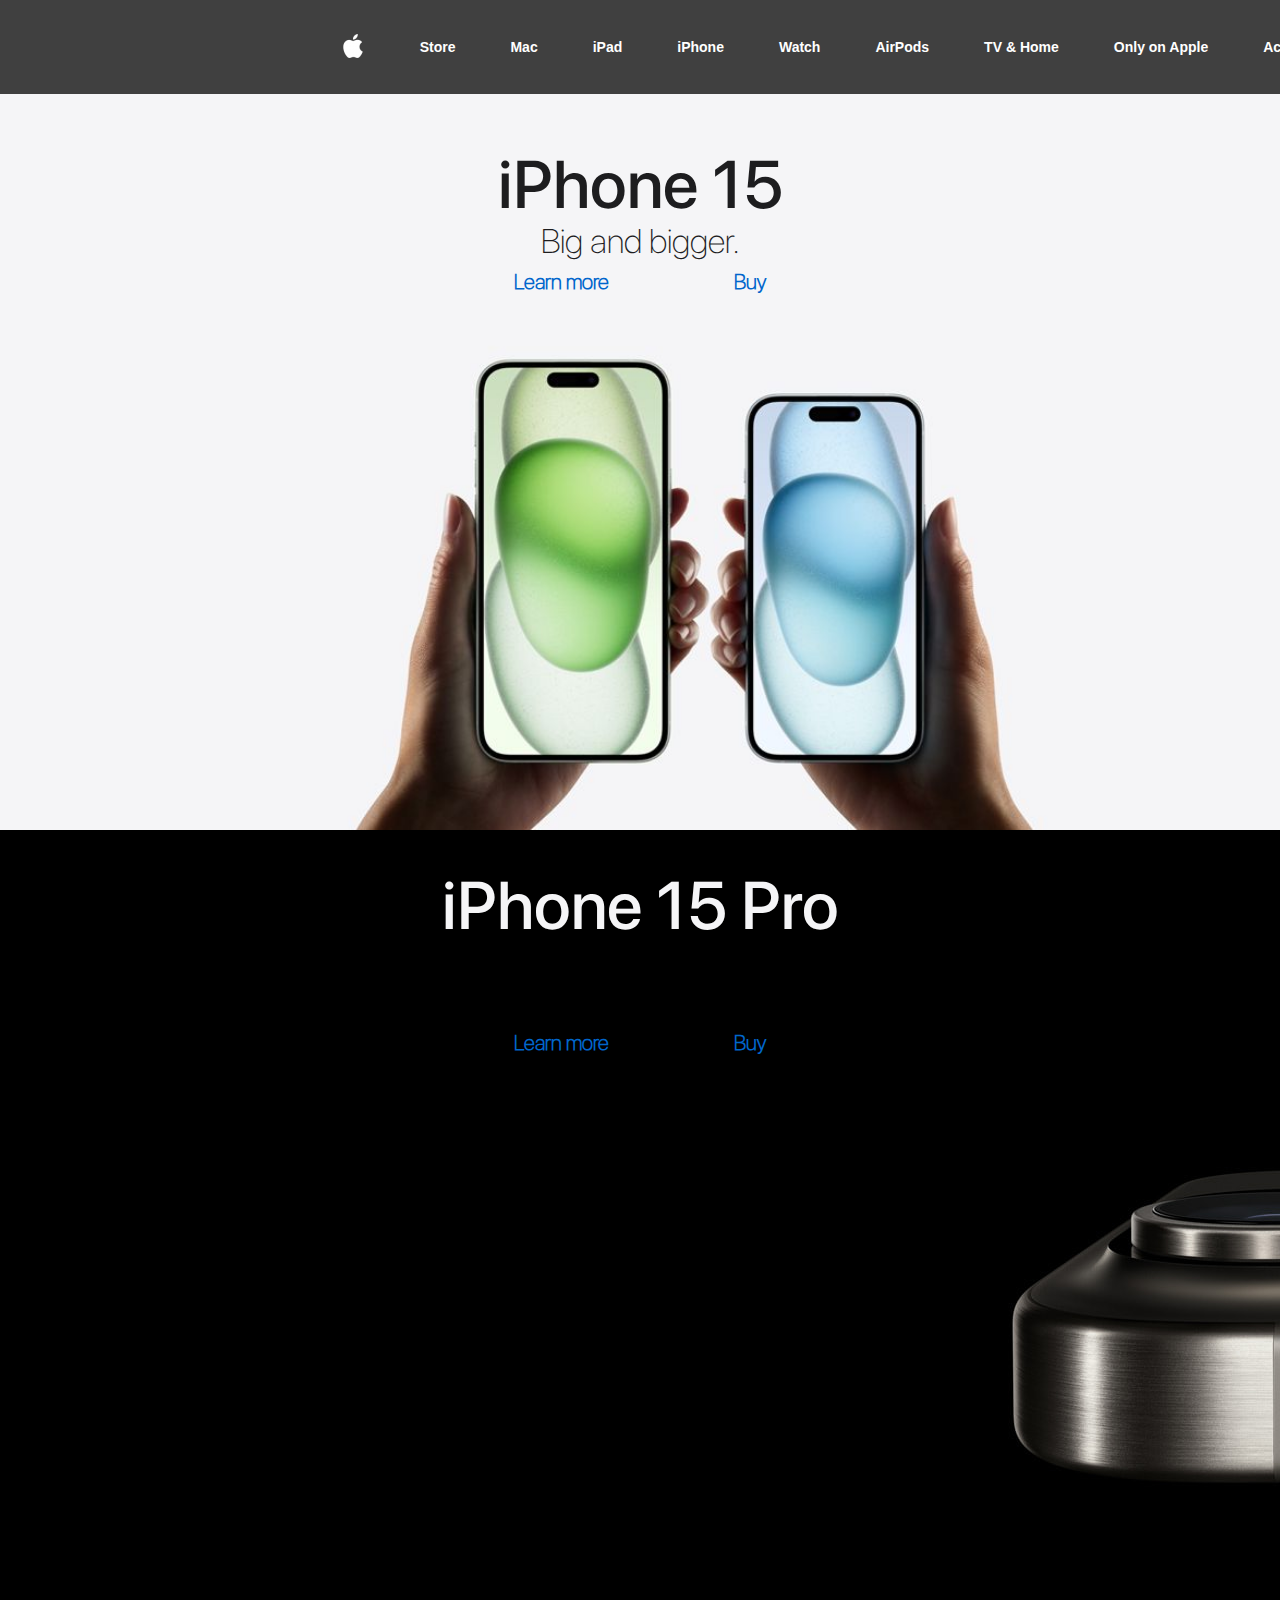
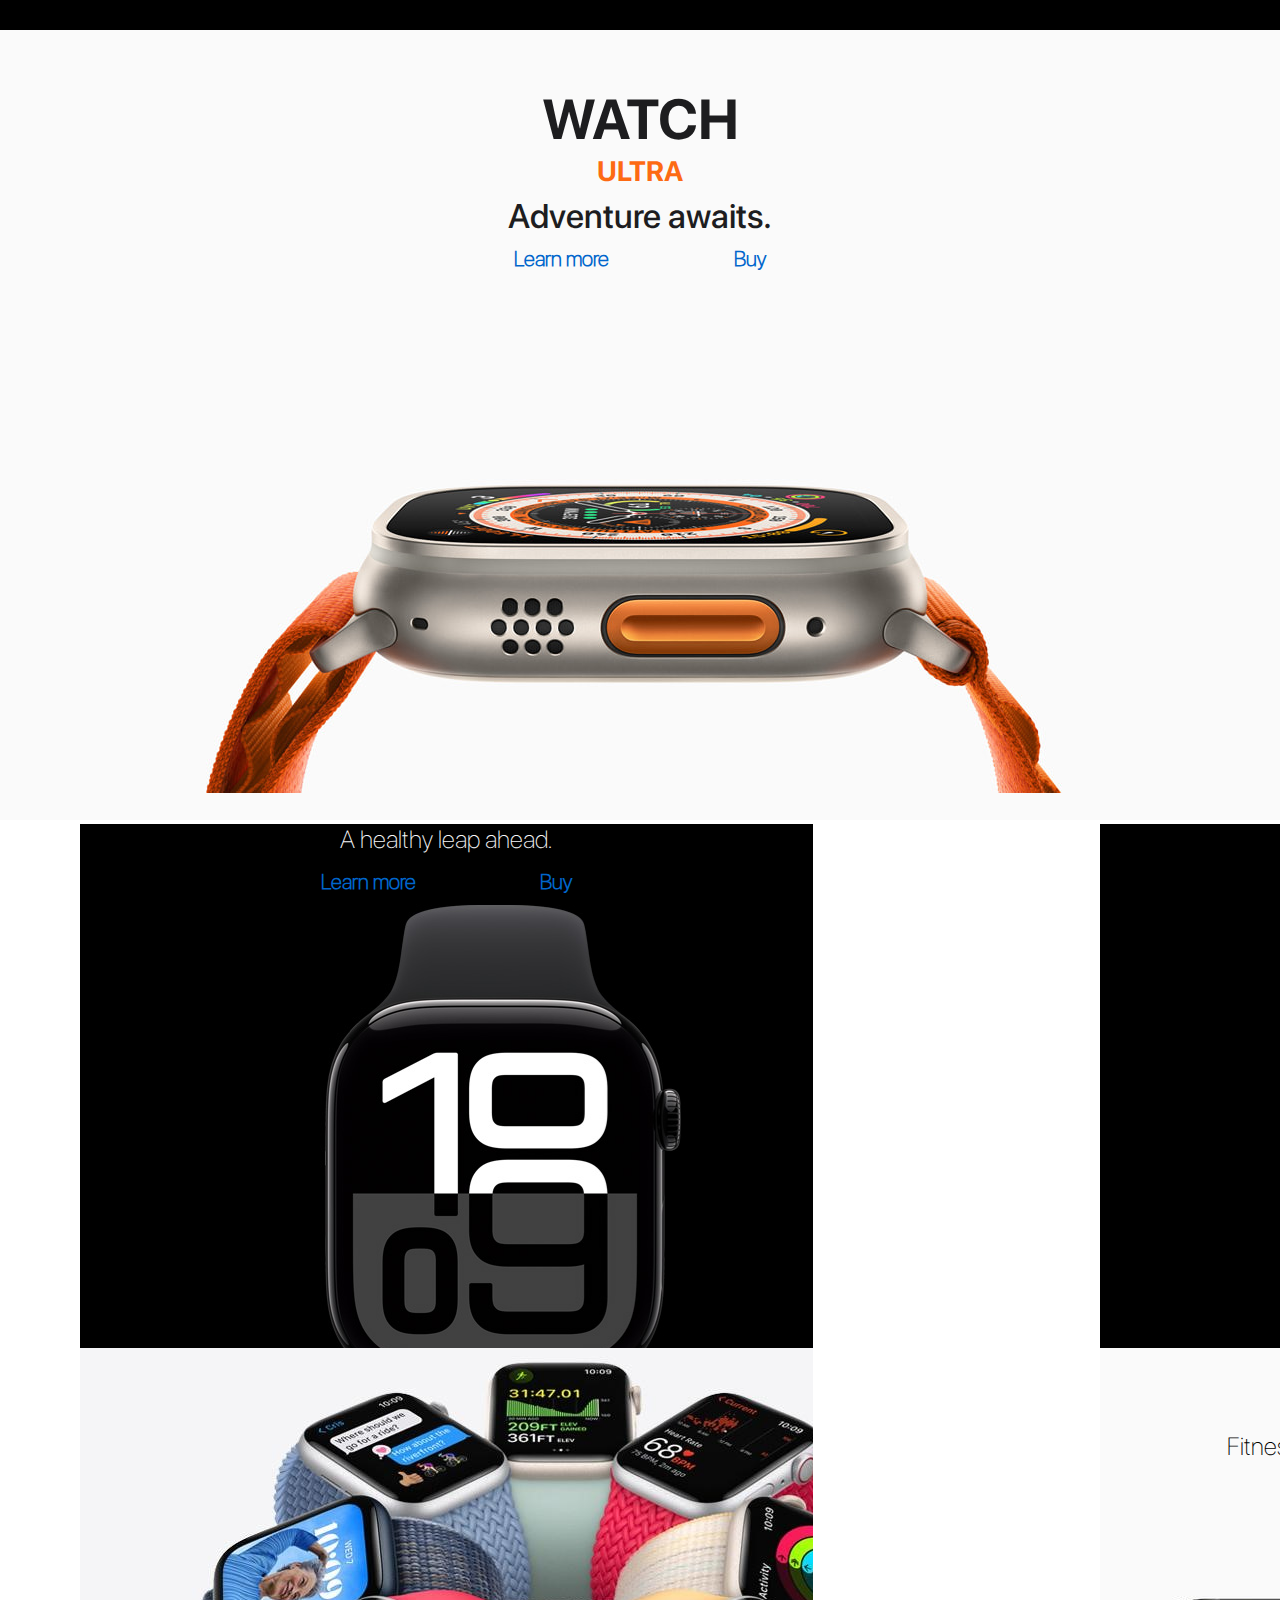
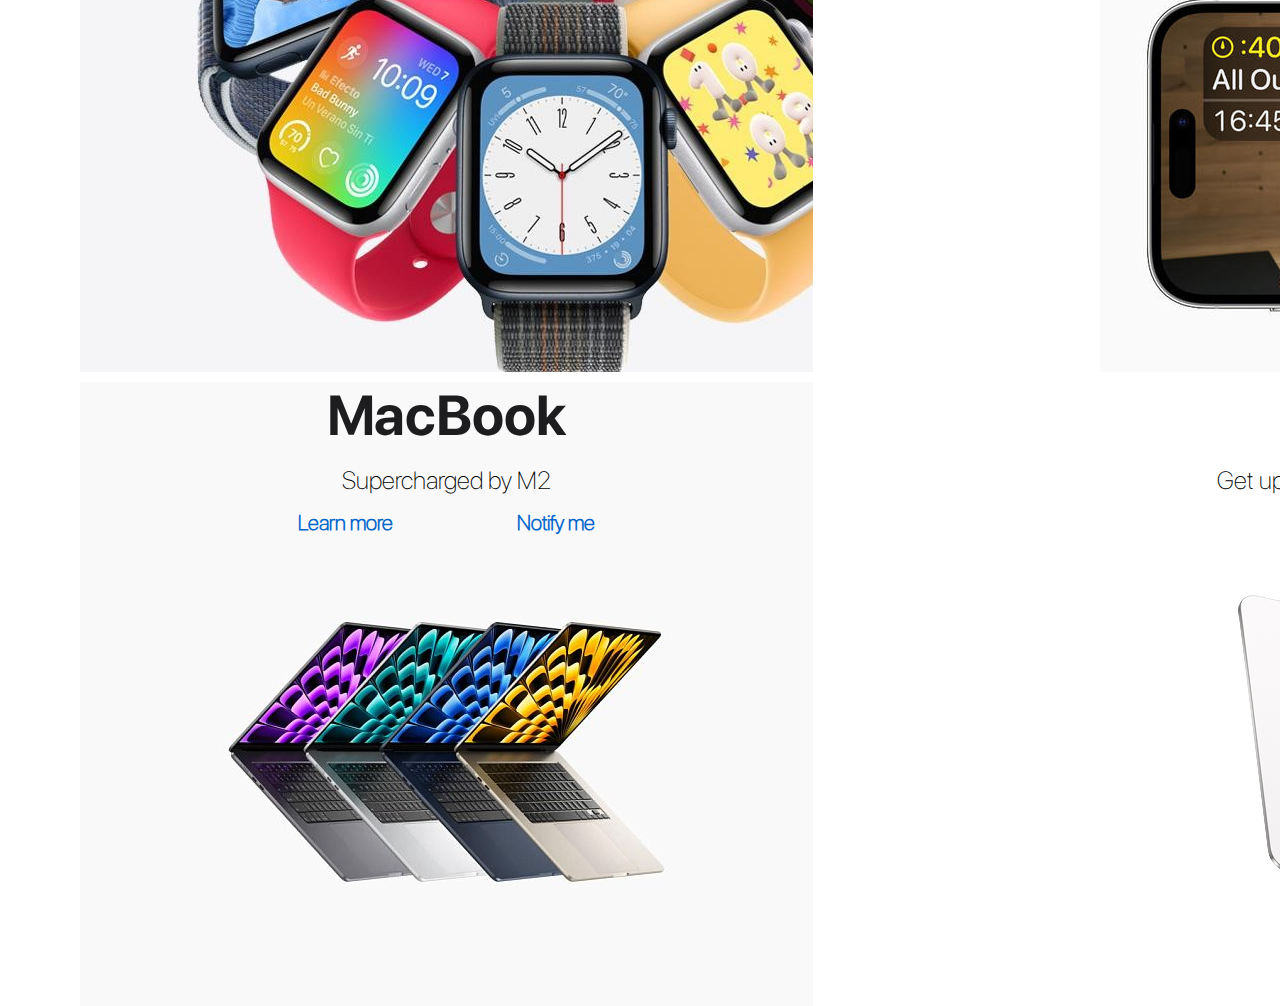
<file: index.html>
<!DOCTYPE html>
<html lang="ru">
<head>
    <meta charset="UTF-8">
    <title>Apple</title>
    <link rel="stylesheet" href="style.css">
    <link rel="stylesheet" href="fonts.css">
</head>
<body>

<header>
    <nav>
        <a href="#home"><img src="apple-24.png"></a>
        <a href="#Store">Store</a>
        <a href="#Mac">Mac</a>
        <a href="#iPad">iPad</a>
        <a href="#iPhone">iPhone</a>
        <a href="#Watch">Watch</a>
        <a href="#AirPods">AirPods</a>
        <a href="#TV&Home">TV & Home</a>
        <a href="#OnlyonApple">Only on Apple</a>
        <a href="#Accessories">Accessories</a>
        <a href="#Support">Support</a>
        <a href="#Search"></a>
        <a href="#Shop"></a>
    </nav>
</header>
    <main>
        <section>
            <div class="page1">      
                <div class="iphone">
                    <p class="iphonetext">iPhone 15</p>
                    <p class="bigtext">Big and bigger.</p>
                </div>

                <div class="spamm">
                    <span class="learnmore">Learn more</span>
                    <span class="buy">Buy</span>
                </div>
                
                <img class="photoiphone" src="iphone-15-model-unselect-gallery-1-202309_FMT_WHH.jpg">
            </div>

            <div class="page2"> 
            <div class="iphone15">
                <p class="iphone15text">iPhone 15 Pro</p>
                <p class="probeyond">Pro.Beyond.</p>
            </div>
            <div class="spamm1">
                <span class="learnmore">Learn more</span>
                <span class="buy">Buy</span>
            </div>
            <img  class="imgip" src="Apple-iPhone-15-Pro-lineup-camera-system-230912_big.jpg.large.jpg">
            </div>

            <div class="page3"> 
                <div class="watch">
                    <p class="watchultra1">WATCH</p>
                    <p class="watchultra2">ULTRA</p>
                    <p class="adventureawaits">Adventure awaits.</p>
                    
                </div>
                <div class="spamm2">
                    <span class="learnmore">Learn more</span>
                    <span class="buy">Buy</span>
                </div>
                <div class="watchphoto">
                    
                    <img src="Apple-Watch-Ultra-Orange-Alpine-Loop-Action-button-220907_big.jpg.large.jpg">
                </div>
            </div>

            

        </section>

        <div class="page4">
                <div class="container1">
                    <p class="ahealthyleapahead">A healthy leap ahead.</p>
                    <div class="spamm2">
                        <span class="learnmore">Learn more</span>
                        <span class="buy">Buy</span>
                    </div>
                </div>
                
                <div class="container2">
                    <p class="AirPods">AirPods Pro</p>
                    <p class="Rebuiltfromthesoundup">Rebuilt from the sound up.</p>
                    <div class="spamm2">
                        <span class="learnmore">Learn more</span>
                        <span class="buy">Buy</span>
                    </div>
                </div>
                <div class="container3">
                    <img src="Apple-Fitness-Plus-hero-220907_big.jpg.large.jpg" class="fitness">
                </div>
                <div class="container4">
                    <p class="fitnes">Fitness+</p>
                    <p class="fitnessforeveryone">Fitness for everyone. Now all you need is iPhone.</p>
                    <div class="spamm2">
                        <span class="learnmore">Learn more</span>
                        <span class="buy">Notify me</span>
                    </div>
                </div>
                <div class="container5">
                    <p class="fitnes">MacBook</p>
                    <p class="fitnessforeveryone">Supercharged by M2</p>
                    <div class="spamm2">
                        <span class="learnmore">Learn more</span>
                        <span class="buy">Notify me</span>
                    </div><img src="3b2371c669fa24dc5e9680e858cbf9a7.jpeg" class="macbook">
                </div>
                <div class="container6">
                    <p class="fitnes">Card</p>
                    <p class="fitnessforeveryone">Get up to 3% Daily Cash back with every purchase.</p>
                    <div class="spamm2">
                        <span class="learnmore">Learn more</span>
                        <span class="buy">Apply now </span>
                        <img src="Apple-Card-available-today-Apple-Card-082019_inline.jpg.large.jpg" class="applecard">
                </div>
        </div>
    </main>
    
<footer>
       
</footer>

</body>
</html>
</file>
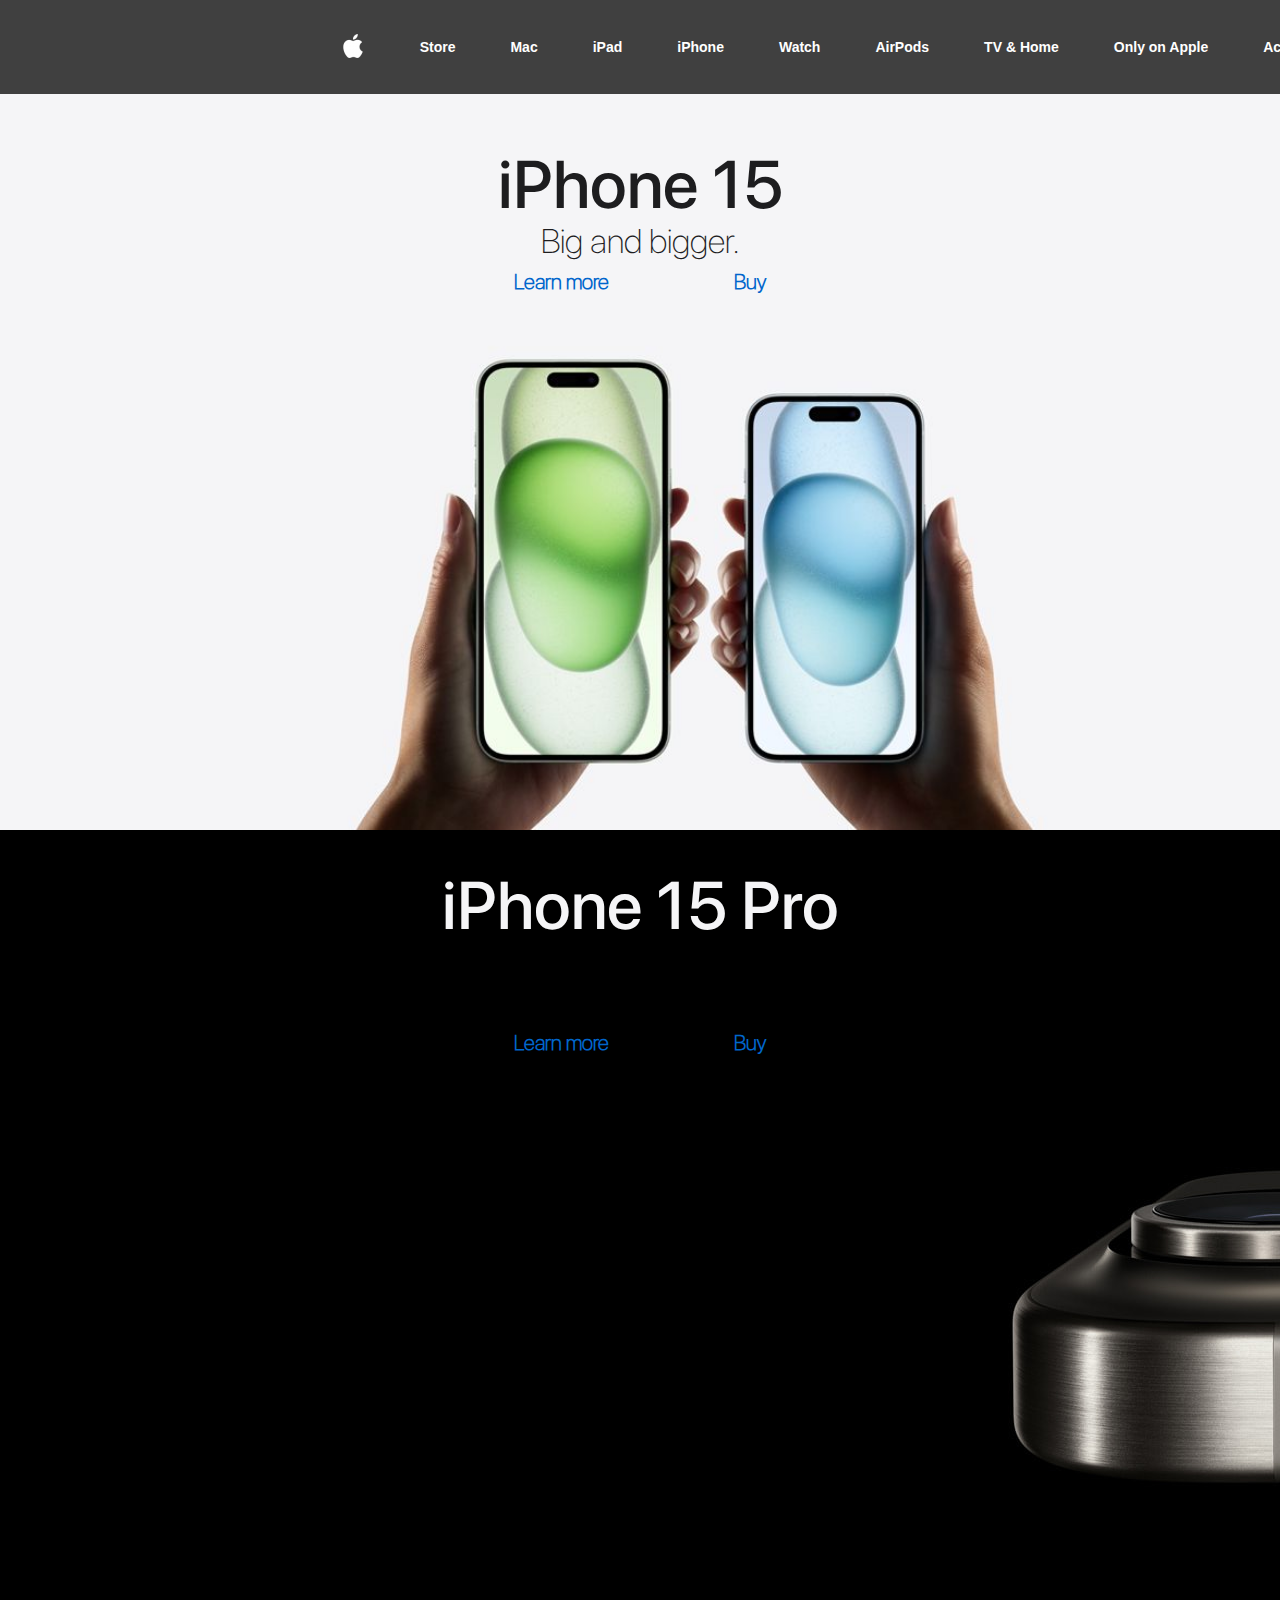
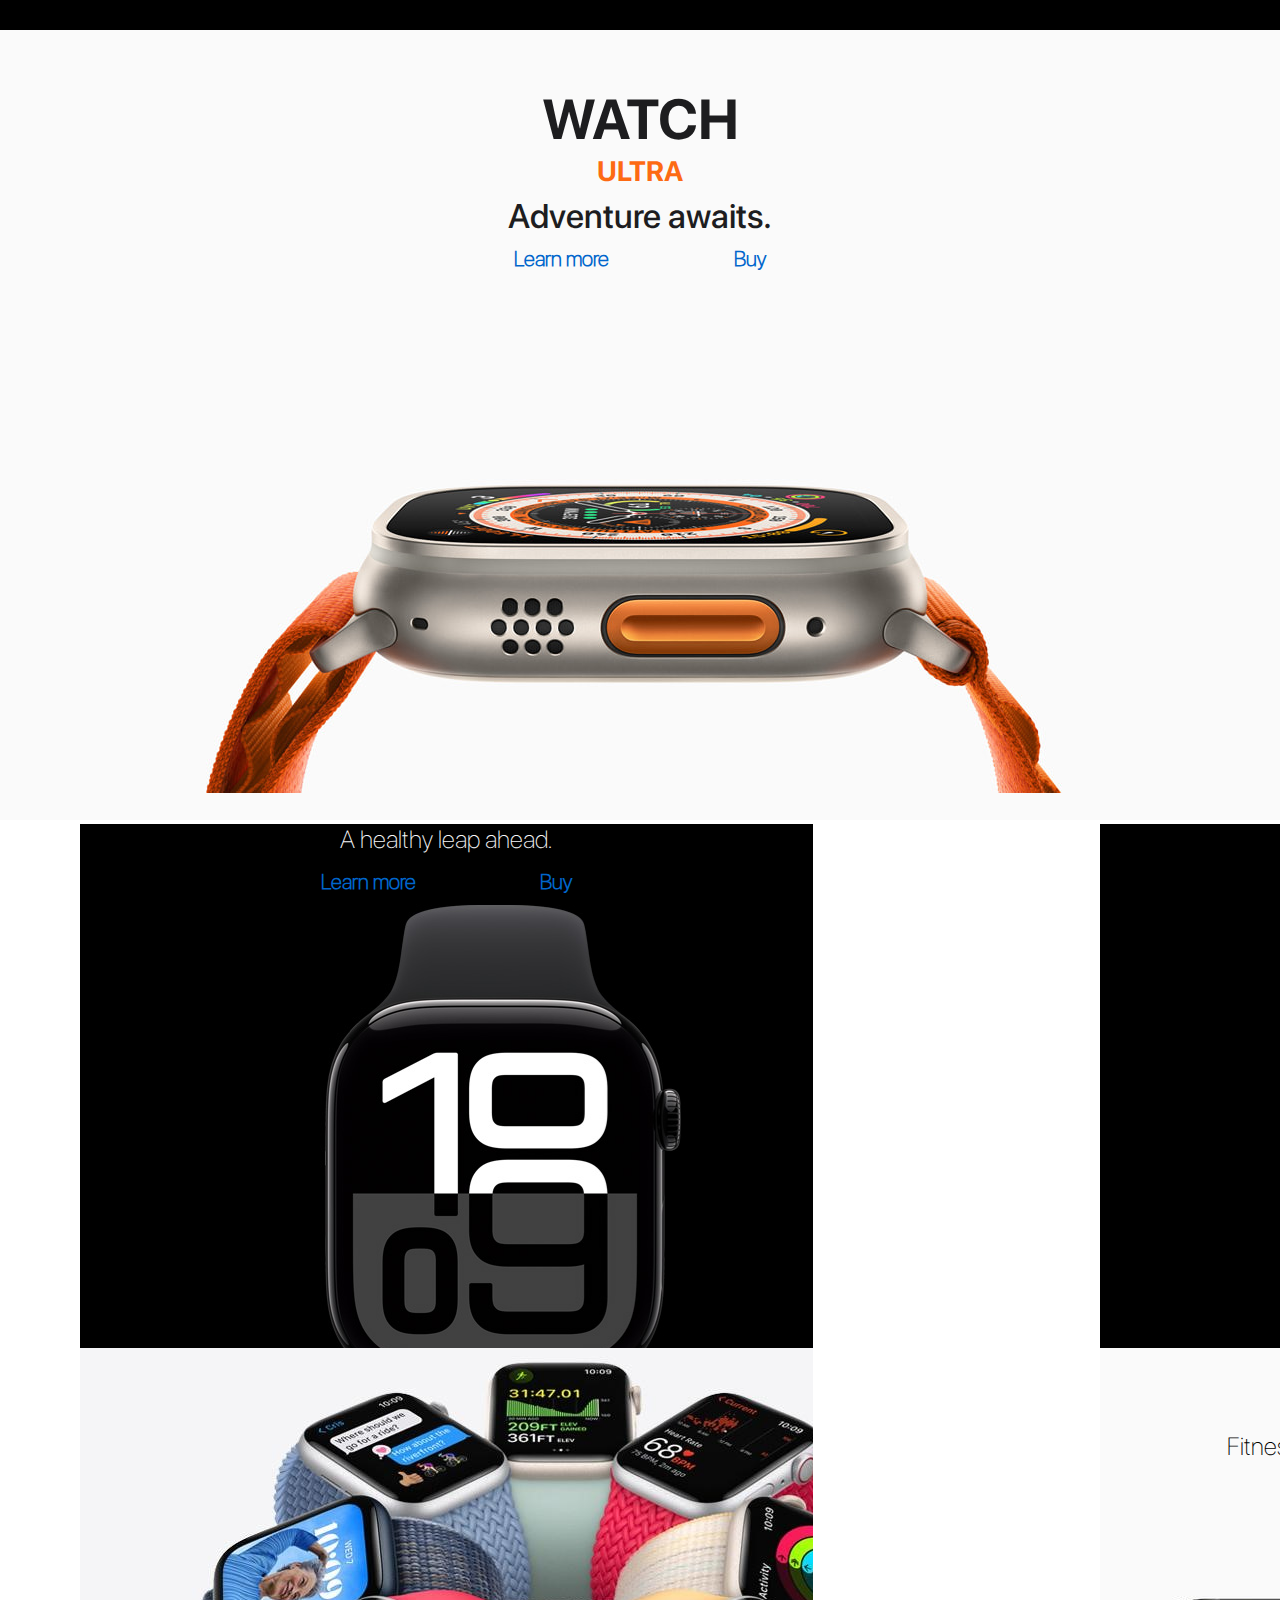
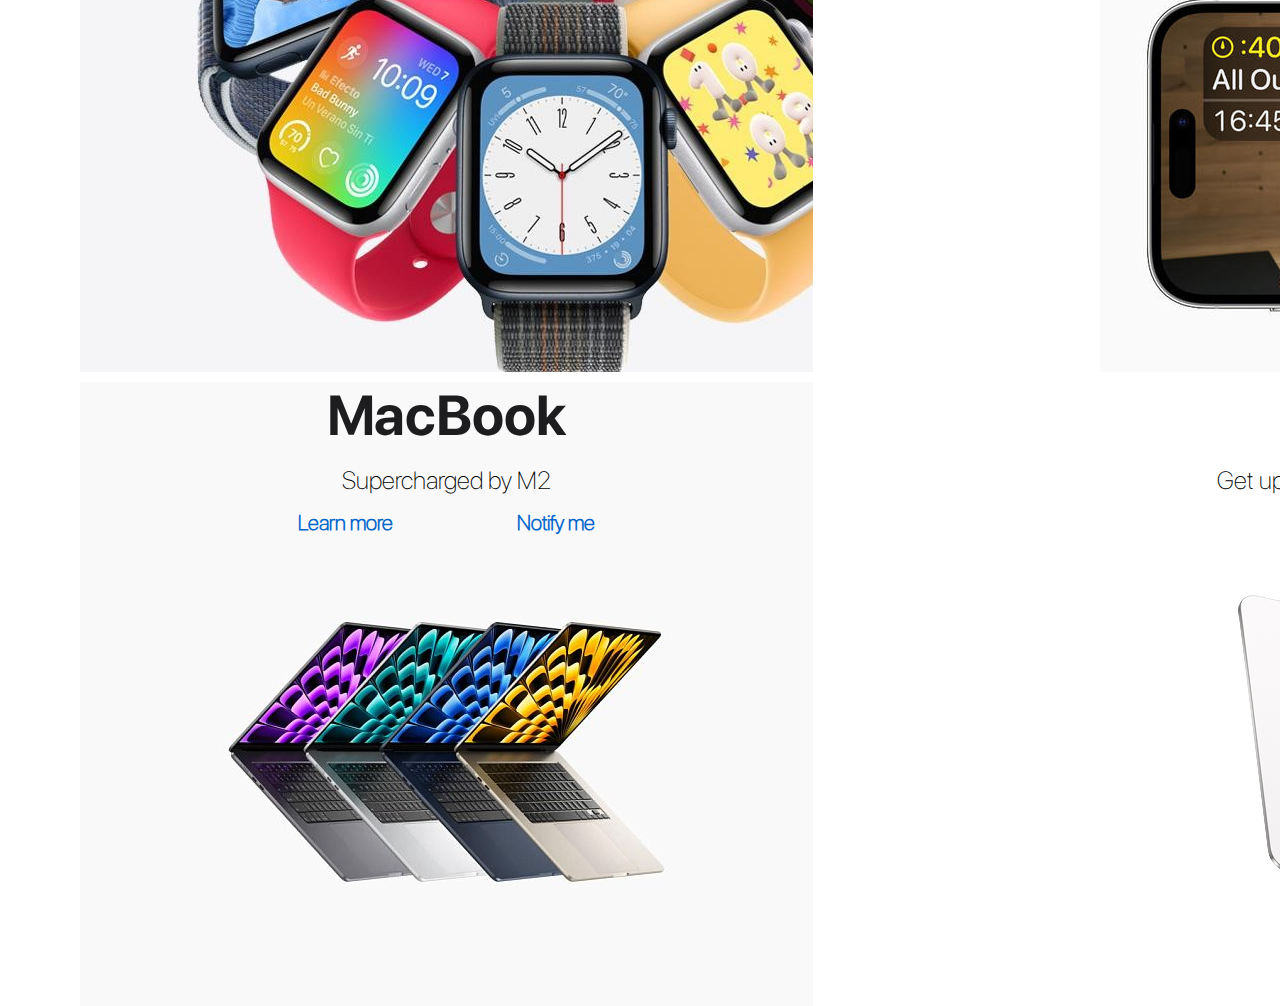
<file: main.html>
<!DOCTYPE html>
<html lang="ru">
<head>
    <meta charset="UTF-8">
    <title>Apple</title>
    <link rel="stylesheet" href="style.css">
    <link rel="stylesheet" href="fonts.css">
</head>
<body>

<header>
    <nav>
        <a href="#home"><img src="apple-24.png"></a>
        <a href="#Store">Store</a>
        <a href="#Mac">Mac</a>
        <a href="#iPad">iPad</a>
        <a href="#iPhone">iPhone</a>
        <a href="#Watch">Watch</a>
        <a href="#AirPods">AirPods</a>
        <a href="#TV&Home">TV & Home</a>
        <a href="#OnlyonApple">Only on Apple</a>
        <a href="#Accessories">Accessories</a>
        <a href="#Support">Support</a>
        <a href="#Search"></a>
        <a href="#Shop"></a>
    </nav>
</header>
    <main>
        <section>
            <div class="page1">      
                <div class="iphone">
                    <p class="iphonetext">iPhone 15</p>
                    <p class="bigtext">Big and bigger.</p>
                </div>

                <div class="spamm">
                    <span class="learnmore">Learn more</span>
                    <span class="buy">Buy</span>
                </div>
                
                <img class="photoiphone" src="iphone-15-model-unselect-gallery-1-202309_FMT_WHH.jpg">
            </div>

            <div class="page2"> 
            <div class="iphone15">
                <p class="iphone15text">iPhone 15 Pro</p>
                <p class="probeyond">Pro.Beyond.</p>
            </div>
            <div class="spamm1">
                <span class="learnmore">Learn more</span>
                <span class="buy">Buy</span>
            </div>
            <img  class="imgip" src="Apple-iPhone-15-Pro-lineup-camera-system-230912_big.jpg.large.jpg">
            </div>

            <div class="page3"> 
                <div class="watch">
                    <p class="watchultra1">WATCH</p>
                    <p class="watchultra2">ULTRA</p>
                    <p class="adventureawaits">Adventure awaits.</p>
                    
                </div>
                <div class="spamm2">
                    <span class="learnmore">Learn more</span>
                    <span class="buy">Buy</span>
                </div>
                <div class="watchphoto">
                    
                    <img src="Apple-Watch-Ultra-Orange-Alpine-Loop-Action-button-220907_big.jpg.large.jpg">
                </div>
            </div>

            

        </section>

        <div class="page4">
                <div class="container1">
                    <p class="ahealthyleapahead">A healthy leap ahead.</p>
                    <div class="spamm2">
                        <span class="learnmore">Learn more</span>
                        <span class="buy">Buy</span>
                    </div>
                </div>
                
                <div class="container2">
                    <p class="AirPods">AirPods Pro</p>
                    <p class="Rebuiltfromthesoundup">Rebuilt from the sound up.</p>
                    <div class="spamm2">
                        <span class="learnmore">Learn more</span>
                        <span class="buy">Buy</span>
                    </div>
                </div>
                <div class="container3">
                    <img src="Apple-Fitness-Plus-hero-220907_big.jpg.large.jpg" class="fitness">
                </div>
                <div class="container4">
                    <p class="fitnes">Fitness+</p>
                    <p class="fitnessforeveryone">Fitness for everyone. Now all you need is iPhone.</p>
                    <div class="spamm2">
                        <span class="learnmore">Learn more</span>
                        <span class="buy">Notify me</span>
                    </div>
                </div>
                <div class="container5">
                    <p class="fitnes">MacBook</p>
                    <p class="fitnessforeveryone">Supercharged by M2</p>
                    <div class="spamm2">
                        <span class="learnmore">Learn more</span>
                        <span class="buy">Notify me</span>
                    </div><img src="3b2371c669fa24dc5e9680e858cbf9a7.jpeg" class="macbook">
                </div>
                <div class="container6">
                    <p class="fitnes">Card</p>
                    <p class="fitnessforeveryone">Get up to 3% Daily Cash back with every purchase.</p>
                    <div class="spamm2">
                        <span class="learnmore">Learn more</span>
                        <span class="buy">Apply now </span>
                        <img src="Apple-Card-available-today-Apple-Card-082019_inline.jpg.large.jpg" class="applecard">
                </div>
        </div>
    </main>
    
<footer>
       
</footer>

</body>
</html>
</file>
<file: style.css>
body{
    font-family: Arial, sans-serif;
    margin: 0;
    padding: 0;
    background-color: rgb(255, 255, 255);
    text-align: center;
    border: 0;
}
nav{align-items: center;
    gap: 25px;
    display:flex;
    justify-content: center;
    padding: 25px;
    background-color: rgba(0, 0, 0, 0.75);
    position: absolute;
    top: 0;
    width: 1855px;
    height: 44px;
}

nav a{
    color: white;
    margin: 15px;
    text-decoration: none;
    font-weight: bold;
    font-size: 14px;
}
.spamm{
    margin-top: -25px;
    cursor: pointer;
}
.spamm1{
    margin-top: 0px;
    cursor: pointer;
}
.spamm2{
    margin-top: -10px;
    cursor: pointer;
}
.learnmore{
    font-family: 'SF-Pro-Display-Thin';
    font-weight: 100;
    color: #0066CC;
    margin: 60px;
    text-decoration: none;
    font-weight: bold;
    font-size: 21px;
}
.buy{
    font-family: 'SF-Pro-Display-Thin';
    font-weight: 100;
    color: #0066CC;
    margin: 60px;
    text-decoration: none;
    font-weight: bold;
    font-size: 21px;
    margin-top: -100px;
}

section{
    margin-top: 94px;
    width: 100%;
    height: 2320px;
    background: rgb(255, 37, 37);
}
main{
    flex: 1;
}
.page1{
    height: 736px;
    background-color: #F5F5F7;
}
.page2{
    height: 800px;
    background-color: #000000;
}
.page3{
    height: 790px;
    background-color: #FAFAFA;
}
.page4{
    
    height: 1776px;
    background-color: #FFFFFF;
}
.iphone{
    overflow: hidden;
    height: 199.64px;
    background-color: #F5F5F7;
}
.iphone15{
    overflow: hidden;
    height: 199.64px;
    background-color: #000000;
}
.watch{
    overflow: hidden;
    height: 225.64px;
    background-color: #FAFAFA;
   
}
.photoiphone{
    height:536.36px;
}
.iphonetext{
    
    margin-top: 50px;
    color: #1D1D1F;
    font-family: 'SF-Pro-Display-Medium', sans-serif;
    font-size: 67px;
}
.iphone15text{
    color: #F5F5F7;
    font-family: 'SF-Pro-Display-Medium', sans-serif;
    font-size: 67px;
    margin-top: 35px;
}

.adventureawaits{
    margin-top: -20px;
    color: #1D1D1F;
    font-family: 'SF-Pro-Display-Medium';
    font-size: 34px;
    font-weight: 300;
   
}
.bigtext{
    margin-top: -70px;
    color: #1D1D1F;
    font-family: 'SF-Pro-Display-Thin';
    font-size: 34px;
    font-weight: 550;
}
.imgip{
    margin-top: 0px;
    margin-left: 920px;
}
.watchultra1{
  
    color: #1D1D1F;
    font-family: 'SF-Pro-Display-Bold';
    font-size: 56px;
    font-weight: 550;
}
.watchultra2{
    margin-top: -55px;
    color: #FD6A13;
    font-family: 'SF-Pro-Display-Bold';
    font-size: 28px;
    font-weight: 550;
    
}
.watchphoto{
    margin-top: 120px;
}
.container1{
    margin-left: 80px;
    width: 733.12px;
    height: 624px;
    background-image: url(finish_alum_black_02__bu7sw1szt336_xlarge.jpg);
}
.container2{
    margin-left: 1100px;
    margin-top: -656px;
    width: 733.12px;
    height: 624px;
    background-image: url(Apple-AirPods-Pro-2nd-gen-hero-220907_big.jpg.large.jpg);
}
.container3{
    margin-top: -100px;
    margin-left: 80px;
    width: 733.12px;
    height: 624px;
    background-image: url(Apple_SE2.jpg);
}
.container4{
    text-align: center;
    margin-left: 1100px;
    margin-top: -624px;
    width: 733.12px;
    height: 624px;
    background-color: #FAFAFA;
}
.container5{
    margin-top: 20px;
    margin-left: 80px;
    width: 733.12px;
    height: 624px;
    background-color: #F9F9F9;
}
.container6{
    margin-left: 1100px;
    margin-top: -624px;
    width: 733.12px;
    height: 624px;
    background-color: #FFFFFF;
}
.ahealthyleapahead{
    margin-top: 10px;
    color: #F5F5F7;
    font-family: 'SF-Pro-Display-Thin';
    font-size: 25px;
    font-weight: 300;
}
.AirPods{
    color: #F5F5F7;
    font-family: 'SF-Pro-Display-Thin';
    font-size: 32px;
    font-weight: 550;
}
.Rebuiltfromthesoundup{
 
    color: #F5F5F7;
    font-family: 'SF-Pro-Display-Thin';
    font-size: 25px;
    font-weight: 300;
}
.fitness{
    margin-left: 1020px;
    margin-top: 200px;
   
}
.fitnes{
    color: #1D1D1F;
    font-family: 'SF-Pro-Display-Bold';
    font-size: 56px;
    font-weight: 550;
    margin-top: -10px;
  
}
.fitnessforeveryone{
    color: #000000;
    font-family: 'SF-Pro-Display-Thin';
    font-size: 25px;
    font-weight: 300;
    margin-top: -40px;
}
.macbook{
    margin-left: 20px;
    margin-top: 50px;
}
.applecard{
    margin-left: 20px;
    margin-top: 00px;
}
</file>
<file: fonts.css>
@font-face {
    font-family: 'SF-Pro-Display-Medium';
    src: local('SF-Pro-Display-Medium'),
    url(/fonts/SF-Pro-Display-Medium.otf);
   
}
@font-face {
    font-family: 'SF-Pro-Display-Thin';
    src: local('SF-Pro-Display-Thin'),
    url(/fonts/SF-Pro-Display-Thin.otf);
   
}
@font-face {
    font-family: 'SF-Pro-Display-Bold';
    src: local('SF-Pro-Display-Bold'),
    url(/fonts/SF-Pro-Display-Bold.otf);
}
@font-face {
    font-family: 'SF-Pro-Display-Light';
    src: local('SF-Pro-Display-Light'),
    url(/fonts/SF-Pro-Display-Light.otf);
}
</file>
